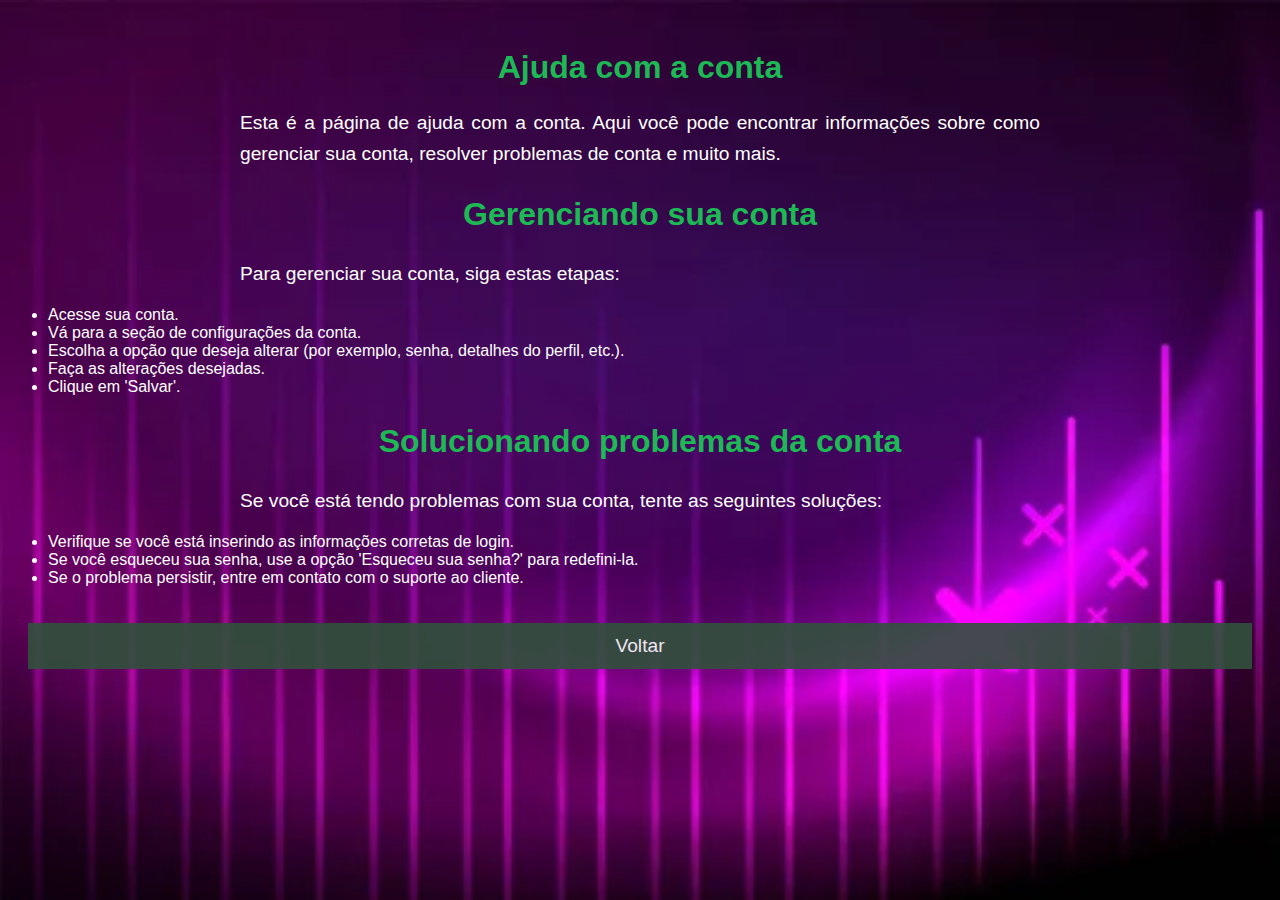
<file: Ajuda com a conta.html>
<!DOCTYPE html>
<html>
<head>
    <link rel="shortcut icon" href="favicon.ico" type="image/x-icon">
    <title>Ajuda com a conta</title>
    <style>
        body {
        background-image: url('Blue.png');
        background-size: cover; /* Garante que a imagem cubra toda a área visível */
        background-repeat: no-repeat; /* Evita que a imagem se repita */
        background-attachment: fixed; /* Faz com que a imagem de fundo não role com a página */
    }
        body {
            font-family: Arial, sans-serif;
            background-color: #869da1;
            text-align: center;
            color: #fff;
            padding: 20px;
        }

        h1, h2 {
            color: #1DB954;
            text-align: center;
            font-size: 2em;
        }

        p {
            margin-bottom: 20px;
            text-align: justify;
            line-height: 1.6;
            max-width: 800px;
            margin: auto;
            font-size: 1.2em;
        }

        ul.justified-list, ol.justified-list {
            list-style-type: disc;
            padding-left: 20px;
            text-align: left;
        }

        .btn {
            background-color:#31513c;
            color: white;
            padding: 12px 24px;
            border: none;
            cursor: pointer;
            width: 100%;
            opacity: 0.9;
            font-size: 1.2em;
            margin-top: 20px;
        }

        .btn:hover {
            opacity: 1;
        }
    </style>
</head>
<body>
    <div class="help-center">
        <h1>Ajuda com a conta</h1>
        <p>Esta é a página de ajuda com a conta. Aqui você pode encontrar informações sobre como gerenciar sua conta, resolver problemas de conta e muito mais.</p>
        <h2>Gerenciando sua conta</h2>
        <p>Para gerenciar sua conta, siga estas etapas:</p>
        <ol class="justified-list">
            <li>Acesse sua conta.</li>
            <li>Vá para a seção de configurações da conta.</li>
            <li>Escolha a opção que deseja alterar (por exemplo, senha, detalhes do perfil, etc.).</li>
            <li>Faça as alterações desejadas.</li>
            <li>Clique em 'Salvar'.</li>
        </ol>
        <h2>Solucionando problemas da conta</h2>
        <p>Se você está tendo problemas com sua conta, tente as seguintes soluções:</p>
        <ul class="justified-list">
            <li>Verifique se você está inserindo as informações corretas de login.</li>
            <li>Se você esqueceu sua senha, use a opção 'Esqueceu sua senha?' para redefini-la.</li>
            <li>Se o problema persistir, entre em contato com o suporte ao cliente.</li>
        </ul>
        <button class="btn" onclick="goBack()">Voltar</button>
    </div>
    <script>
        function goBack() {
            window.history.back();
        }
    </script>
</body>
</html>
</file>
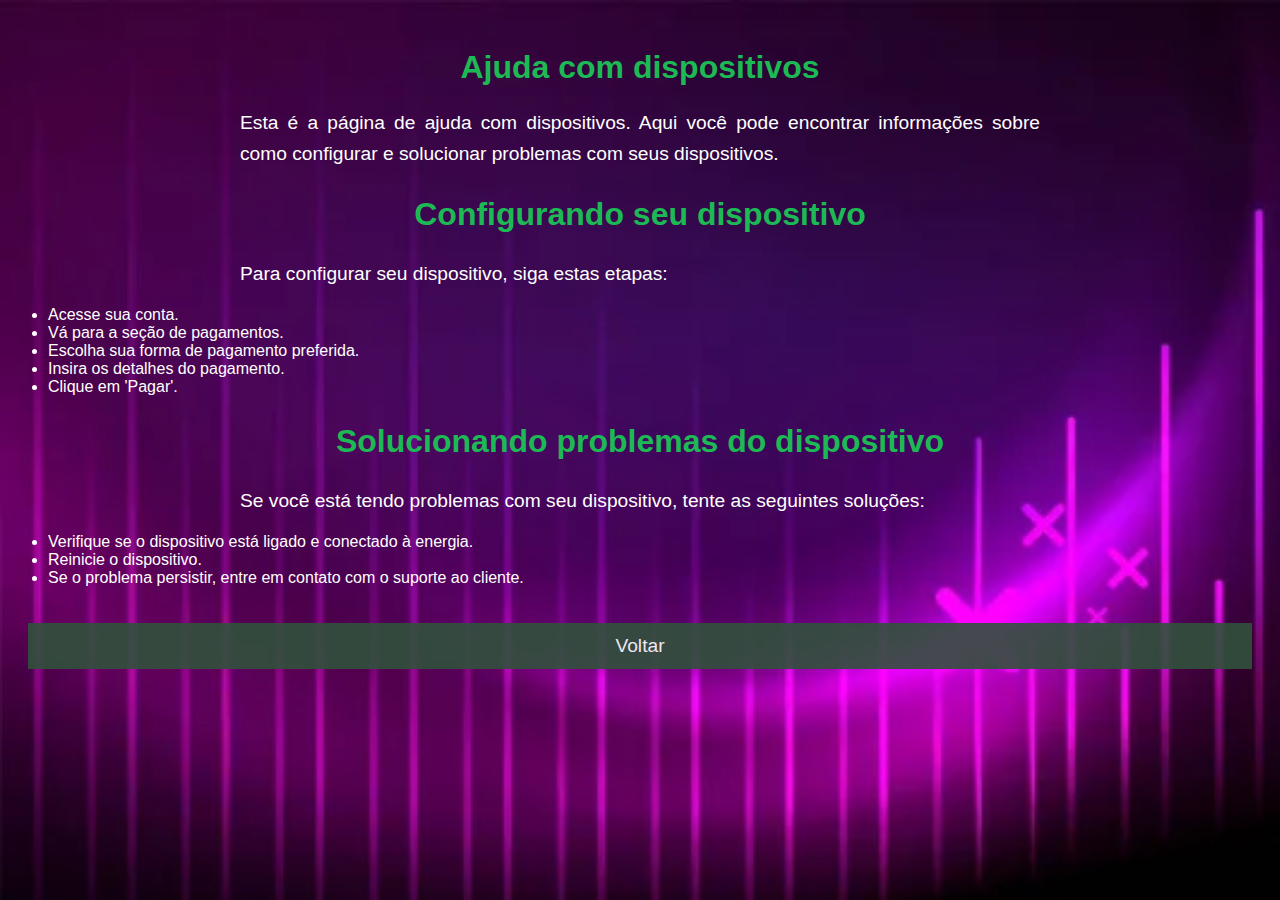
<file: Ajuda com dispositivos.html>
<!DOCTYPE html>
<html>
<head>
    <link rel="shortcut icon" href="favicon.ico" type="image/x-icon">
    <title>Ajuda com dispositivos</title>
    <style>
        body {
            background-image: url('Blue.png');
            background-size: cover; /* Garante que a imagem cubra toda a área visível */
            background-repeat: no-repeat; /* Evita que a imagem se repita */
            background-attachment: fixed; /* Faz com que a imagem de fundo não role com a página */
            font-family: Arial, sans-serif;
            background-color: #869da1;
            text-align: center;
            color: #fff;
            padding: 20px;
        }

        h1, h2 {
            color: #1DB954;
            text-align: center;
            font-size: 2em;
        }

        p {
            margin-bottom: 20px;
            text-align: justify;
            line-height: 1.6;
            max-width: 800px;
            margin: auto;
            font-size: 1.2em;
        }

        ul.justified-list, ol.justified-list {
            list-style-type: disc;
            padding-left: 20px;
            text-align: left;
        }

        .btn {
            background-color: #31513c;
            color: white;
            padding: 12px 24px;
            border: none;
            cursor: pointer;
            width: 100%;
            opacity: 0.9;
            font-size: 1.2em;
            margin-top: 20px;
        }

        .btn:hover {
            opacity: 1;
        }
    </style>
</head>
<body>
    <div class="help-center">
        <h1>Ajuda com dispositivos</h1>
        <p>Esta é a página de ajuda com dispositivos. Aqui você pode encontrar informações sobre como configurar e solucionar problemas com seus dispositivos.</p>
        <h2>Configurando seu dispositivo</h2>
        <p>Para configurar seu dispositivo, siga estas etapas:</p>
        <ol class="justified-list">
            <li>Acesse sua conta.</li>
            <li>Vá para a seção de pagamentos.</li>
            <li>Escolha sua forma de pagamento preferida.</li>
            <li>Insira os detalhes do pagamento.</li>
            <li>Clique em 'Pagar'.</li>
        </ol>
        <h2>Solucionando problemas do dispositivo</h2>
        <p>Se você está tendo problemas com seu dispositivo, tente as seguintes soluções:</p>
        <ul class="justified-list">
            <li>Verifique se o dispositivo está ligado e conectado à energia.</li>
            <li>Reinicie o dispositivo.</li>
            <li>Se o problema persistir, entre em contato com o suporte ao cliente.</li>
        </ul>
        <button class="btn" onclick="goBack()">Voltar</button>
    </div>
    <script>
        function goBack() {
            window.history.back();
        }
    </script>
</body>
</html>
</file>
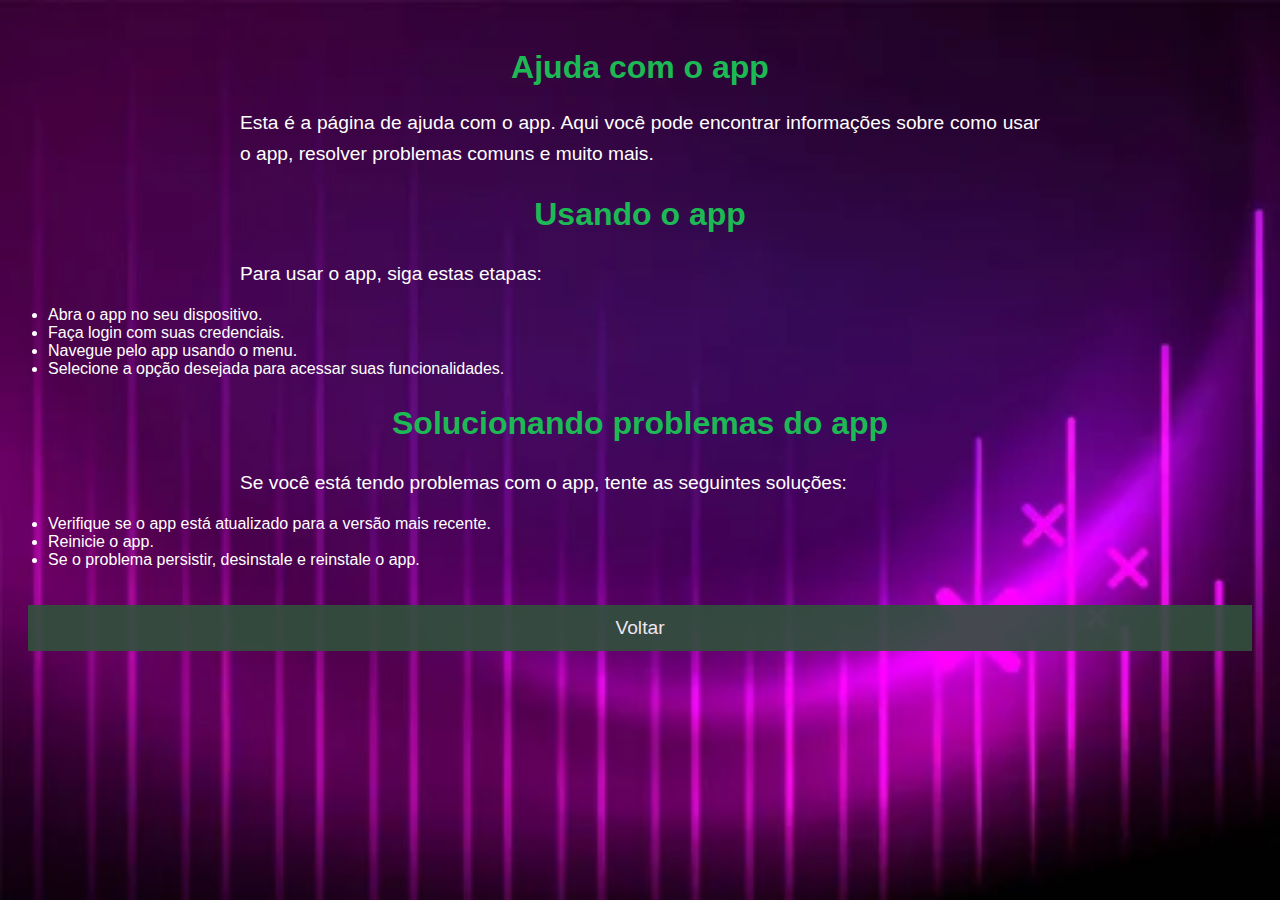
<file: Ajuda com o app.html>
<!DOCTYPE html>
<html>
<head>
    <link rel="shortcut icon" href="favicon.ico" type="image/x-icon">
    <title>Ajuda com o app</title>
    <style>
        body {
            background-image: url('Blue.png');
            background-size: cover; /* Garante que a imagem cubra toda a área visível */
            background-repeat: no-repeat; /* Evita que a imagem se repita */
            background-attachment: fixed; /* Faz com que a imagem de fundo não role com a página */
            font-family: Arial, sans-serif;
            background-color: #869da1;
            text-align: center;
            color: #fff;
            padding: 20px;
        }

        h1, h2 {
            color: #1DB954;
            text-align: center;
            font-size: 2em;
        }

        p {
            margin-bottom: 20px;
            text-align: justify;
            line-height: 1.6;
            max-width: 800px;
            margin: auto;
            font-size: 1.2em;
        }

        ul.justified-list, ol.justified-list {
            list-style-type: disc;
            padding-left: 20px;
            text-align: left;
        }

        .btn {
            background-color: #31513c;
            color: white;
            padding: 12px 24px;
            border: none;
            cursor: pointer;
            width: 100%;
            opacity: 0.9;
            font-size: 1.2em;
            margin-top: 20px;
        }

        .btn:hover {
            opacity: 1;
        }
    </style>
</head>
<body>
    <div class="help-center">
        <h1>Ajuda com o app</h1>
        <p>Esta é a página de ajuda com o app. Aqui você pode encontrar informações sobre como usar o app, resolver problemas comuns e muito mais.</p>
        <h2>Usando o app</h2>
        <p>Para usar o app, siga estas etapas:</p>
        <ol class="justified-list">
            <li>Abra o app no seu dispositivo.</li>
            <li>Faça login com suas credenciais.</li>
            <li>Navegue pelo app usando o menu.</li>
            <li>Selecione a opção desejada para acessar suas funcionalidades.</li>
        </ol>
        <h2>Solucionando problemas do app</h2>
        <p>Se você está tendo problemas com o app, tente as seguintes soluções:</p>
        <ul class="justified-list">
            <li>Verifique se o app está atualizado para a versão mais recente.</li>
            <li>Reinicie o app.</li>
            <li>Se o problema persistir, desinstale e reinstale o app.</li>
        </ul>
        <button class="btn" onclick="goBack()">Voltar</button>
    </div>
    <script>
        function goBack() {
            window.history.back();
        }
    </script>
</body>
</html>
</file>
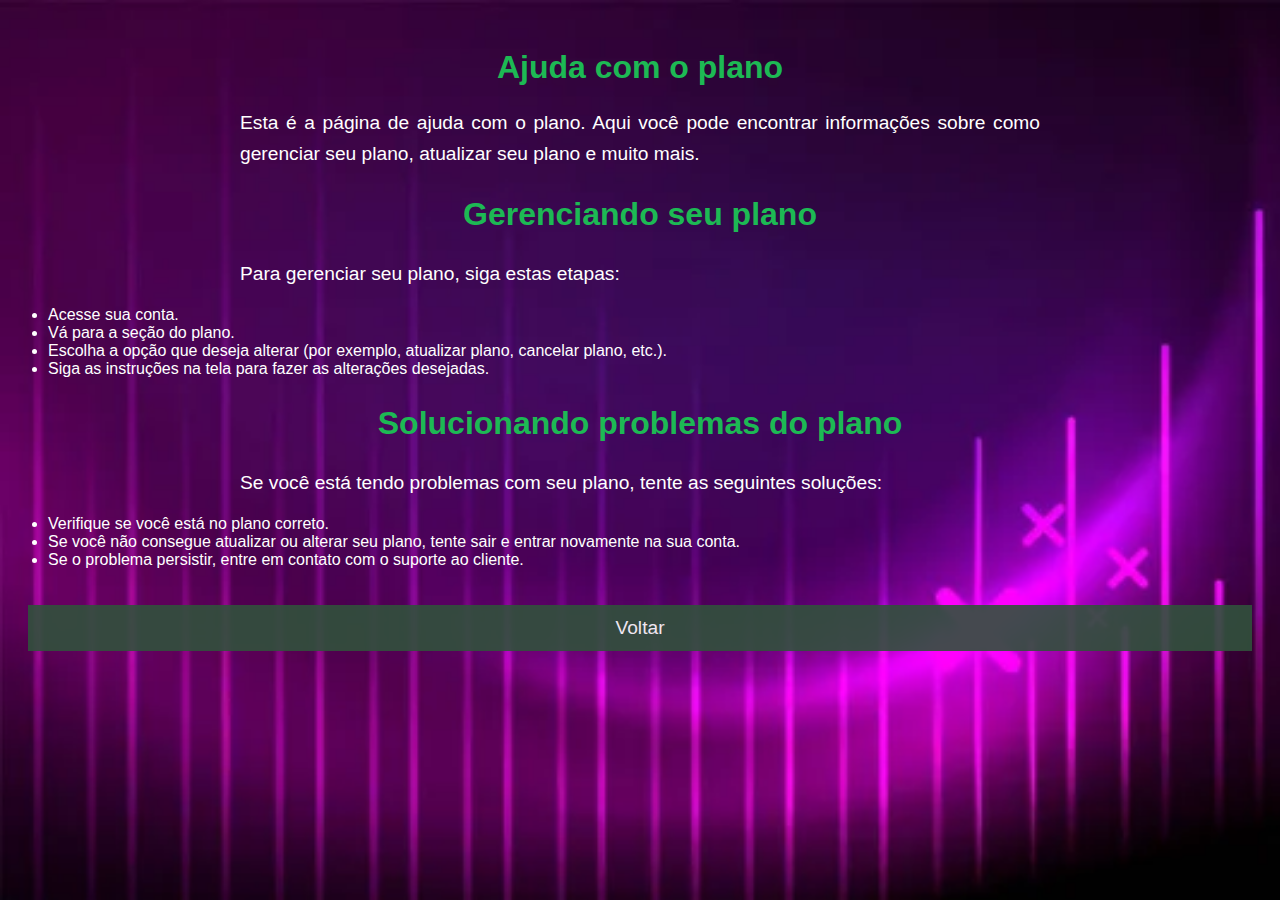
<file: Ajuda com o plano.html>
<!DOCTYPE html>
<html>
<head>
    <link rel="shortcut icon" href="favicon.ico" type="image/x-icon">
    <title>Ajuda com o plano</title>
    <style>
        body {
            background-image: url('Blue.png');
            background-size: cover; /* Garante que a imagem cubra toda a área visível */
            background-repeat: no-repeat; /* Evita que a imagem se repita */
            background-attachment: fixed; /* Faz com que a imagem de fundo não role com a página */
            font-family: Arial, sans-serif;
            background-color: #869da1;
            text-align: center;
            color: #fff;
            padding: 20px;
        }

        h1, h2 {
            color: #1DB954;
            text-align: center;
            font-size: 2em;
        }

        p {
            margin-bottom: 20px;
            text-align: justify;
            line-height: 1.6;
            max-width: 800px;
            margin: auto;
            font-size: 1.2em;
        }

        ul.justified-list, ol.justified-list {
            list-style-type: disc;
            padding-left: 20px;
            text-align: left;
        }

        .btn {
            background-color: #31513c;
            color: white;
            padding: 12px 24px;
            border: none;
            cursor: pointer;
            width: 100%;
            opacity: 0.9;
            font-size: 1.2em;
            margin-top: 20px;
        }

        .btn:hover {
            opacity: 1;
        }
    </style>
</head>
<body>
    <div class="help-center">
        <h1>Ajuda com o plano</h1>
        <p>Esta é a página de ajuda com o plano. Aqui você pode encontrar informações sobre como gerenciar seu plano, atualizar seu plano e muito mais.</p>
        <h2>Gerenciando seu plano</h2>
        <p>Para gerenciar seu plano, siga estas etapas:</p>
        <ol class="justified-list">
            <li>Acesse sua conta.</li>
            <li>Vá para a seção do plano.</li>
            <li>Escolha a opção que deseja alterar (por exemplo, atualizar plano, cancelar plano, etc.).</li>
            <li>Siga as instruções na tela para fazer as alterações desejadas.</li>
        </ol>
        <h2>Solucionando problemas do plano</h2>
        <p>Se você está tendo problemas com seu plano, tente as seguintes soluções:</p>
        <ul class="justified-list">
            <li>Verifique se você está no plano correto.</li>
            <li>Se você não consegue atualizar ou alterar seu plano, tente sair e entrar novamente na sua conta.</li>
            <li>Se o problema persistir, entre em contato com o suporte ao cliente.</li>
        </ul>
        <button class="btn" onclick="goBack()">Voltar</button>
    </div>
    <script>
        function goBack() {
            window.history.back();
        }
    </script>
</body>
</html>
</file>
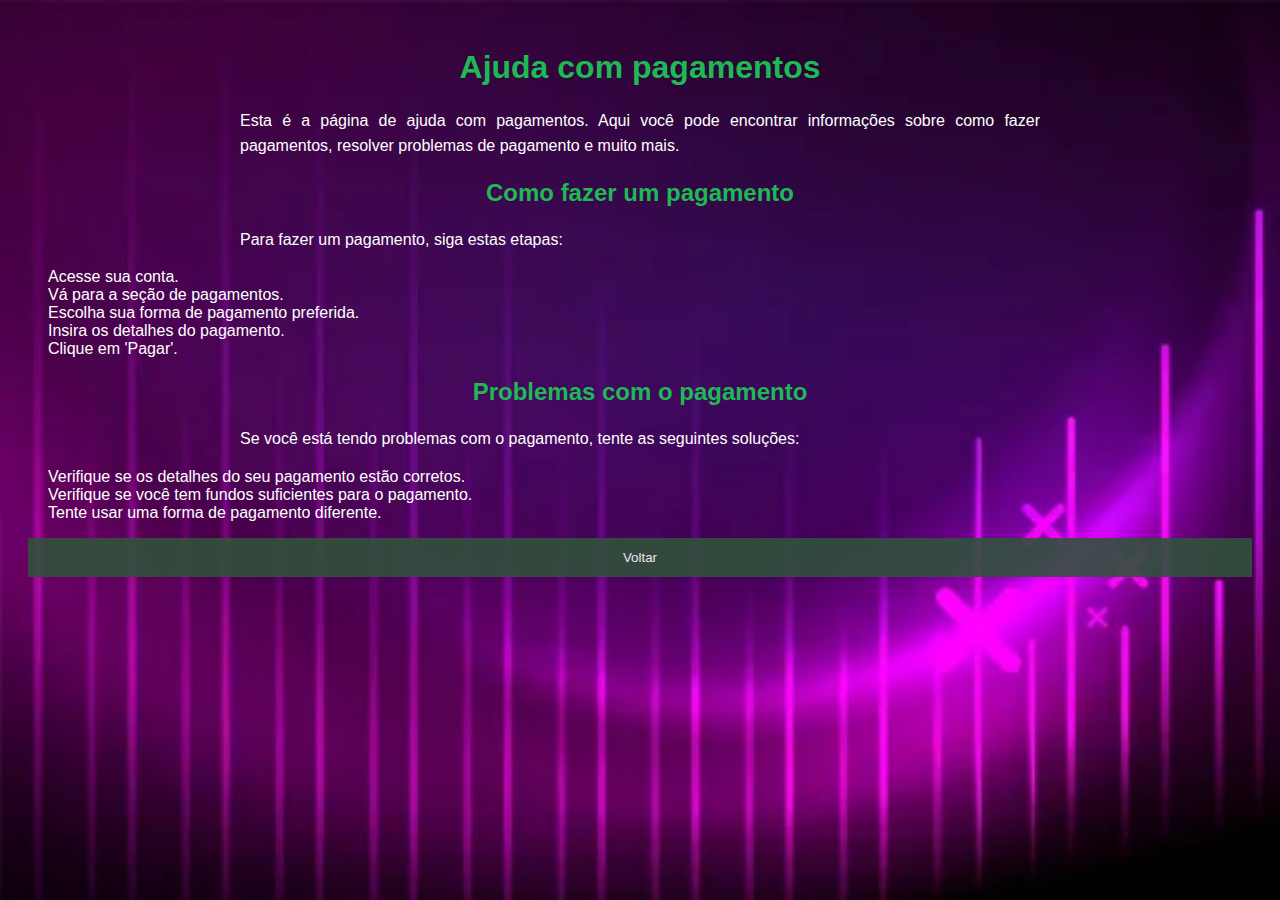
<file: Ajuda com pagamentos.html>
<!DOCTYPE html>
<html>
<head>
    <link rel="shortcut icon" href="favicon.ico" type="image/x-icon">
    <title>Ajuda com pagamentos</title>
    <style>
        body {
            background-image: url('Blue.png');
            background-size: cover; /* Garante que a imagem cubra toda a área visível */
            background-repeat: no-repeat; /* Evita que a imagem se repita */
            background-attachment: fixed; /* Faz com que a imagem de fundo não role com a página */
            font-family: Arial, sans-serif;
            background-color: #869da1;
            text-align: center;
            color: #fff;
            padding: 20px;
        }

        h1, h2 {
            color: #1DB954;
        }

        p {
            margin-bottom: 20px;
            text-align: justify;
            line-height: 1.6;
            max-width: 800px;
            margin: auto;
        }

        ul, ol {
            list-style-type: none;
            padding-left: 20px;
            text-align: left;
        }

        .btn {
            background-color: #31513c;
            color: white;
            padding: 12px 24px;
            border: none;
            cursor: pointer;
            width: 100%;
            opacity: 0.9;
        }

        .btn:hover {
            opacity: 1;
        }
    </style>
</head>
<body>
    <div class="help-center">
        <h1>Ajuda com pagamentos</h1>
        <p>Esta é a página de ajuda com pagamentos. Aqui você pode encontrar informações sobre como fazer pagamentos, resolver problemas de pagamento e muito mais.</p>
        <h2>Como fazer um pagamento</h2>
        <p>Para fazer um pagamento, siga estas etapas:</p>
        <ol>
            <li>Acesse sua conta.</li>
            <li>Vá para a seção de pagamentos.</li>
            <li>Escolha sua forma de pagamento preferida.</li>
            <li>Insira os detalhes do pagamento.</li>
            <li>Clique em 'Pagar'.</li>
        </ol>
        <h2>Problemas com o pagamento</h2>
        <p>Se você está tendo problemas com o pagamento, tente as seguintes soluções:</p>
        <ul>
            <li>Verifique se os detalhes do seu pagamento estão corretos.</li>
            <li>Verifique se você tem fundos suficientes para o pagamento.</li>
            <li>Tente usar uma forma de pagamento diferente.</li>
        </ul>
        <button class="btn" onclick="goBack()">Voltar</button>
    </div>
    <script>
        function goBack() {
            window.history.back();
        }
    </script>
</body>
</html>
</file>
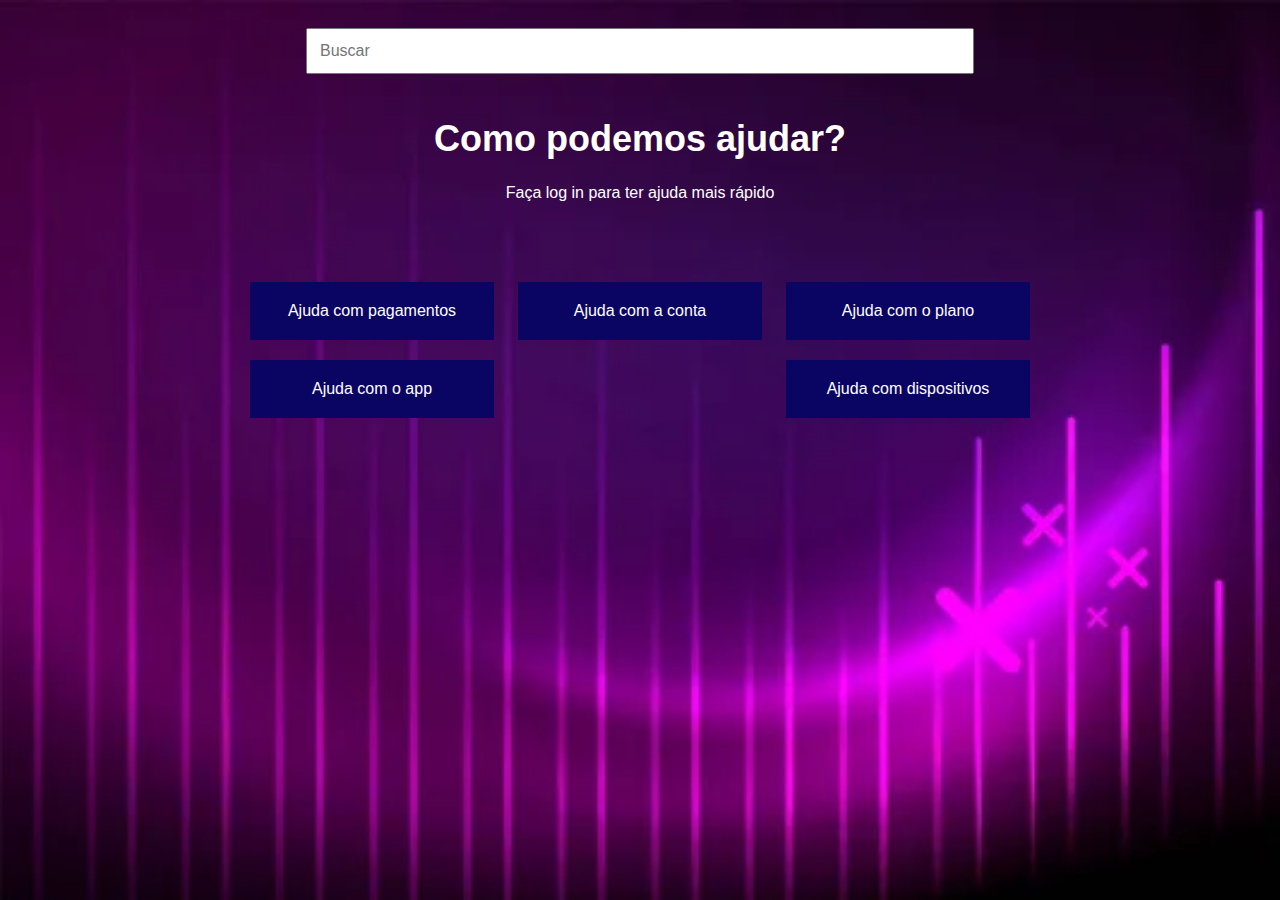
<file: ajuda.html>
<!DOCTYPE html>
<html>
<head>
    <meta name="viewport" content="width=device-width, initial-scale=1.0">
    <link rel="shortcut icon" href="favicon.ico" type="image/x-icon">
    <style>
        body {
            background-image: url('Blue.png');
            background-size: cover; /* Garante que a imagem cubra toda a área visível */
            background-repeat: no-repeat; /* Evita que a imagem se repita */
            background-attachment: fixed; /* Faz com que a imagem de fundo não role com a página */
            font-family: Arial, sans-serif;
            background-color: #869da1;
            text-align: center;
            color: #fff;
        }

        h1 {
            font-size: 36px;
            color: #fff; /* Isso vai mudar a cor */
        }

        p {
            color: #fff; /* Isso vai mudar a cor do texto para branco */
        }

        .help-center {
            max-width: 800px; /* Define a largura máxima do elemento */
            margin: auto; /* Centraliza o elemento */
            padding: 20px; /* Adiciona um preenchimento */
            text-align: center; /* Alinha o texto do elemento ao centro */
        }

        input {
            width: 80%; /* Altere para a largura desejada */
            padding: 12px; /* Altere para o preenchimento desejado */
            font-size: 16px; /* Altere para o tamanho de fonte desejado */
            margin-bottom: 20px; /* Adiciona um espaço abaixo do input */
        }

        .help-links {
            display: flex;
            flex-wrap: wrap;
            justify-content: space-between;
            margin-top: 70px;
        }

        .link {
            background-color: #0a0562;
            color: #fff;
            padding: 20px;
            margin: 10px;
            text-decoration: none;
            flex-basis: calc(33% - 20px);
            box-sizing: border-box;
            text-align: center;
            transition: background-color 0.3s ease;
        }

        .link:hover {
            background-color: #545956;
            color: white;
        }
    </style>
</head>
<body>
    <div class="help-center">
        <input type="text" placeholder="Buscar" />
        <h1>Como podemos ajudar?</h1>
        <p>Faça log in para ter ajuda mais rápido</p>
        <div class="help-links">
            <a href="Ajuda com pagamentos.html" class="link">Ajuda com pagamentos</a>
            <a href="Ajuda com a conta.html" class="link">Ajuda com a conta</a>
            <a href="Ajuda com o plano.html" class="link">Ajuda com o plano</a>
            <a href="Ajuda com o app.html" class="link">Ajuda com o app</a>
            <a href="Ajuda com dispositivos.html" class="link">Ajuda com dispositivos</a>
        </div>
    </div>
</body>
</html>
</file>
